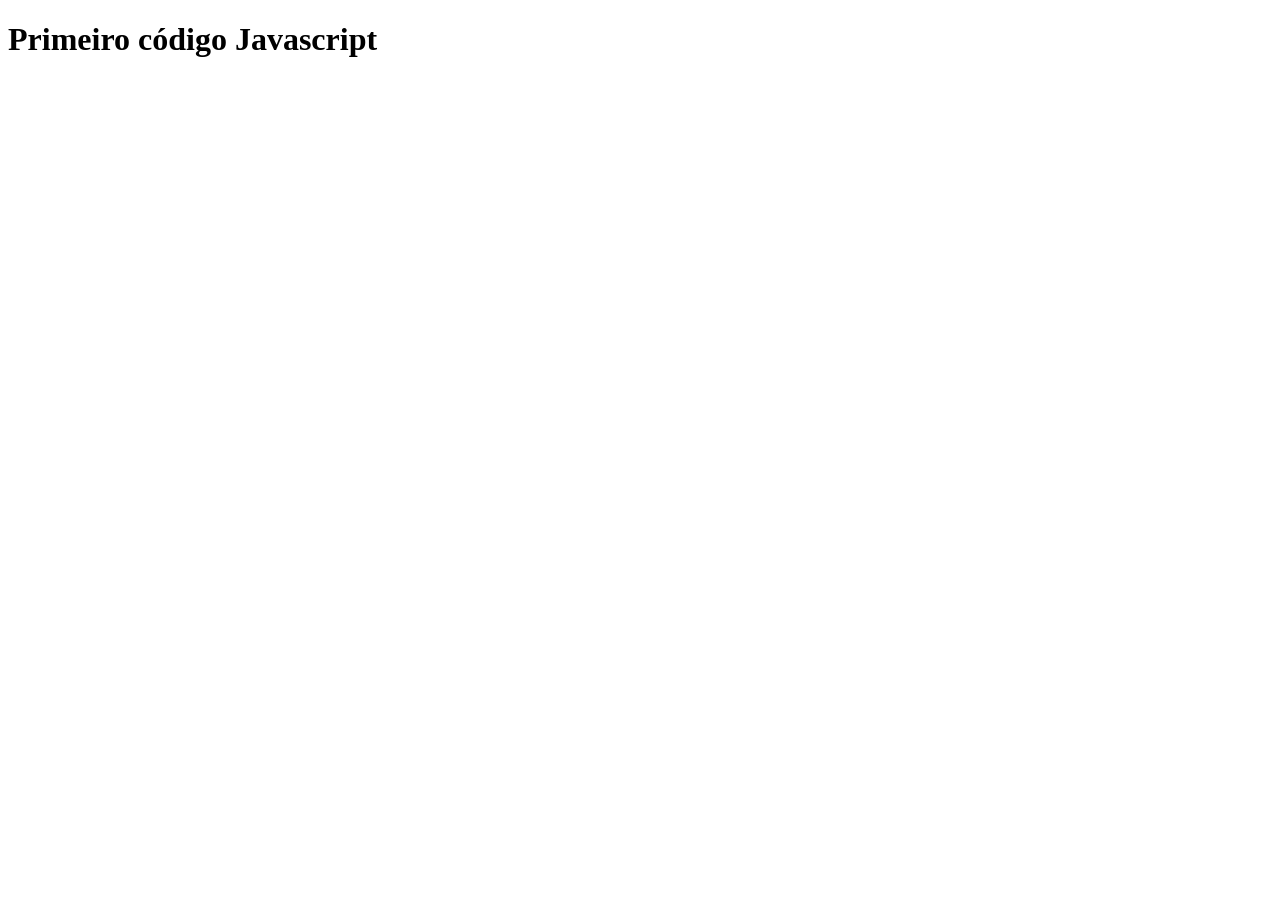
<file: #1/index.html>
<!DOCTYPE html>
<html lang="pt-br">
<head>
    <meta charset="UTF-8">
    <meta http-equiv="X-UA-Compatible" content="IE=edge">
    <meta name="viewport" content="width=device-width, initial-scale=1.0">
    <title>Primeira aula JS</title>
</head>
<body>
    <h1> Primeiro código Javascript</h1>


    <script type="text/javascript" src="index.js"></script>
</body>
</html>
</file>
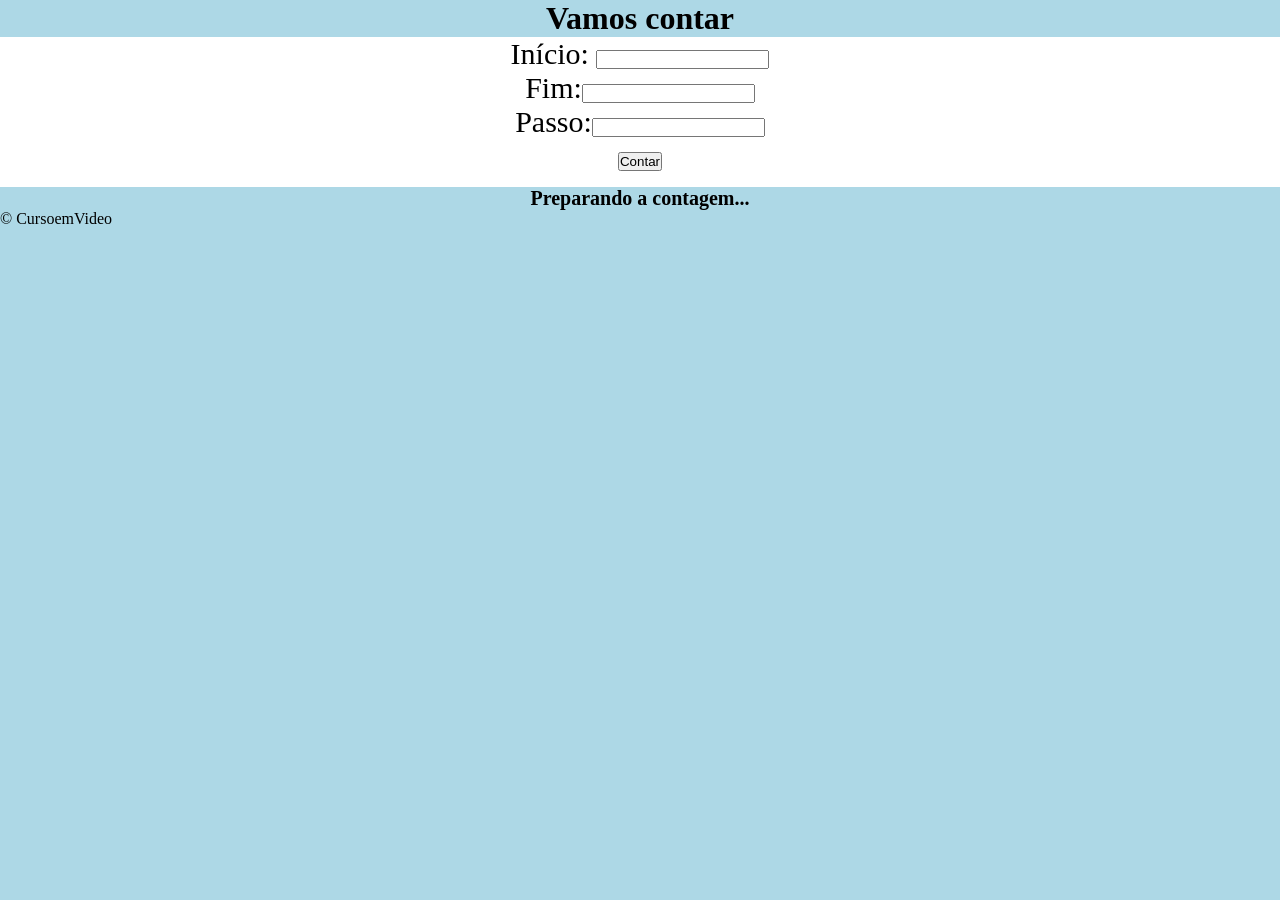
<file: exercicio 10 - guanabara/index.html>
<!DOCTYPE html>
<html lang="pt-br">
<head>
    <meta charset="UTF-8">
    <meta http-equiv="X-UA-Compatible" content="IE=edge">
    <meta name="viewport" content="width=device-width, initial-scale=1.0">
    <link rel="stylesheet" href="index.css">
    <title>Document</title>
</head>
<body>

    <header>
        <h1>Vamos contar</h1>
    </header>

    <section>
        <div id="dados">
              <p>Início: <input  type="number" name="" id="txti"></p>
              <p>Fim:<input type="number" name="" id="txtf"></p>
              <p>Passo:<input type="number" name="" id="txtp"></p>
              <button onclick="contar()">Contar</button>
        </div> 
        <div id="resultado">
            Preparando a contagem...
        </div>
    </section>
<footer>
    <p>&copy; CursoemVideo</p>
</footer>  


<script src="index.js"></script>
</body>
</html>
</file>
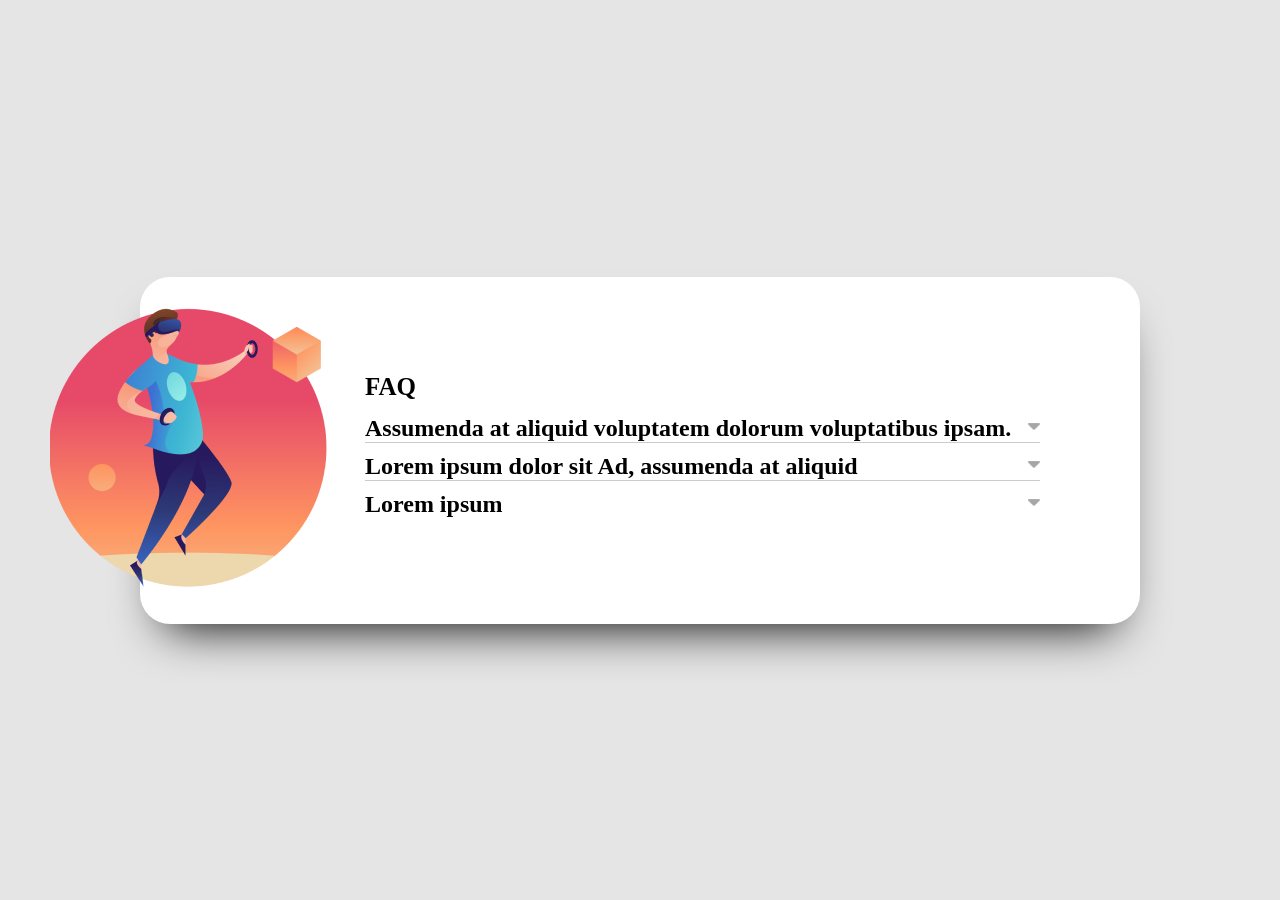
<file: exercício 10 - Devquest/index.html>
<!DOCTYPE html>
<html lang="pt-br">
<head>
    <meta charset="UTF-8">
    <meta http-equiv="X-UA-Compatible" content="IE=edge">
    <meta name="viewport" content="width=device-width, initial-scale=1.0">
    <link rel="stylesheet" href="./index.css">
    <title>ACORDEON</title>
</head>
<body>
<main>
    <section class="acordeon">
        <img src="./imagens/ilustracao.png" alt="" class="ilustracao">

    <div class="conteudo">
        <h1>FAQ</h1>
        <ul class="items">
            <li class="item">
                <h2>Assumenda at aliquid voluptatem dolorum voluptatibus ipsam.</h2>
                <p class="resposta">
                    Lorem ipsum dolor sit amet consectetur 
                    adipisicing elit. Minus illum nihil voluptatum dolores, 
                    repudiandae eligendi expedita veritatis quaerat in ducimus tempora 
                    quisquam perferendis 
                    beatae porro voluptatem, aspernatur recusandae enim incidunt.
                </p>
            </li>

            <li class="item">
                <h2>Lorem ipsum dolor sit  Ad, assumenda at aliquid </h2>
                <p class="resposta">
                    Lorem ipsum dolor sit amet consectetur 
                    adipisicing elit. Minus illum nihil voluptatum dolores, 
                    repudiandae eligendi expedita veritatis
                </p>
            </li>

            <li class="item">
                <h2>Lorem ipsum </h2>
                <p class="resposta">
                    Lorem ipsum dolor sit amet consectetur 
                    adipisicing elit. Minus illum nihil voluptatum dolores, 
                    repudiandae eligendi expedita veritatis quaerat in ducimus tempora 
                    quisquam perferendis 
                    beatae porro voluptatem, aspernatur recusandae enim incidunt.
                </p>
            </li>


        </ul>
    </div>
</section>
</main>

    <script src="index.js"></script>
</body>
</html>
</file>
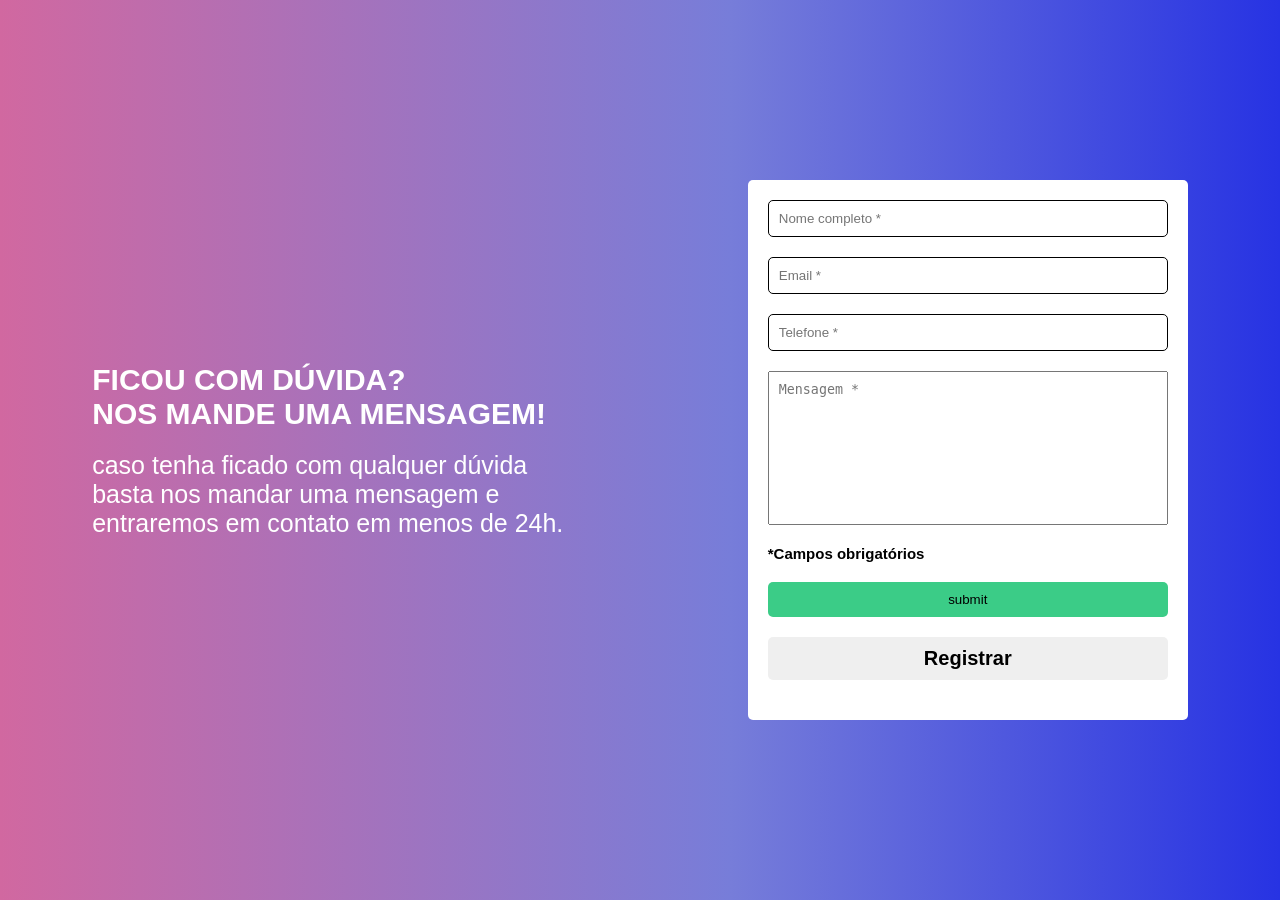
<file: Exercício 11 - Devquest - Formulário/index.html>
<!DOCTYPE html>
<html lang="pt-br">
<head>
    <meta charset="UTF-8">
    <meta http-equiv="X-UA-Compatible" content="IE=edge">
    <meta name="viewport" content="width=device-width, initial-scale=1.0">
    <link rel="stylesheet" href="./style.css">
    <title>Formulário</title>
</head>
<body>
    <main>

     <div class="texto-do-lado">
       <h3>FICOU COM DÚVIDA? <br> NOS MANDE UMA MENSAGEM!</h3>
       <p>caso tenha ficado com qualquer dúvida <br> basta nos mandar uma mensagem e <br> entraremos em contato em menos de 24h.</p>
     </div>

     <form id="form" action="">
        <input class="bordainput"  type="text" name="nome" id="nome" placeholder="Nome completo *">
        <div class="errado">Campo obrigatório *</div>
        <input class="bordainput" type="email" name="email" id="email" placeholder="Email *">
        <div class="errado">Campo obrigatório *</div>
        <input class="bordainput" type="number" name="numero" id="numero" placeholder="Telefone *">
        <div class="errado">Campo obrigatório *</div>
        <textarea class="bordainput" name="mensagem" id="mensagem" cols="30" rows="10" placeholder="Mensagem *"></textarea>
        <div class="errado">Campo obrigatório *</div>
        <h5>*Campos obrigatórios</h5>
        <input id="enviar" type="button" value="submit">
        <input id="estilizar"  onclick="registrar()" type="button" value="Registrar">
     </form>
    </main>
    <div class="popup">
      <h1>Registrar</h1>
      <input type="text" name="" placeholder="Digite o seu email" id="">
      <input type="password" placeholder="digite a sua senha">
      <input  id="estilizar2" onclick="fechar()" type="button" value="X">
     </div>
    <script src="./script.js"></script>
</body>
</html>
</file>
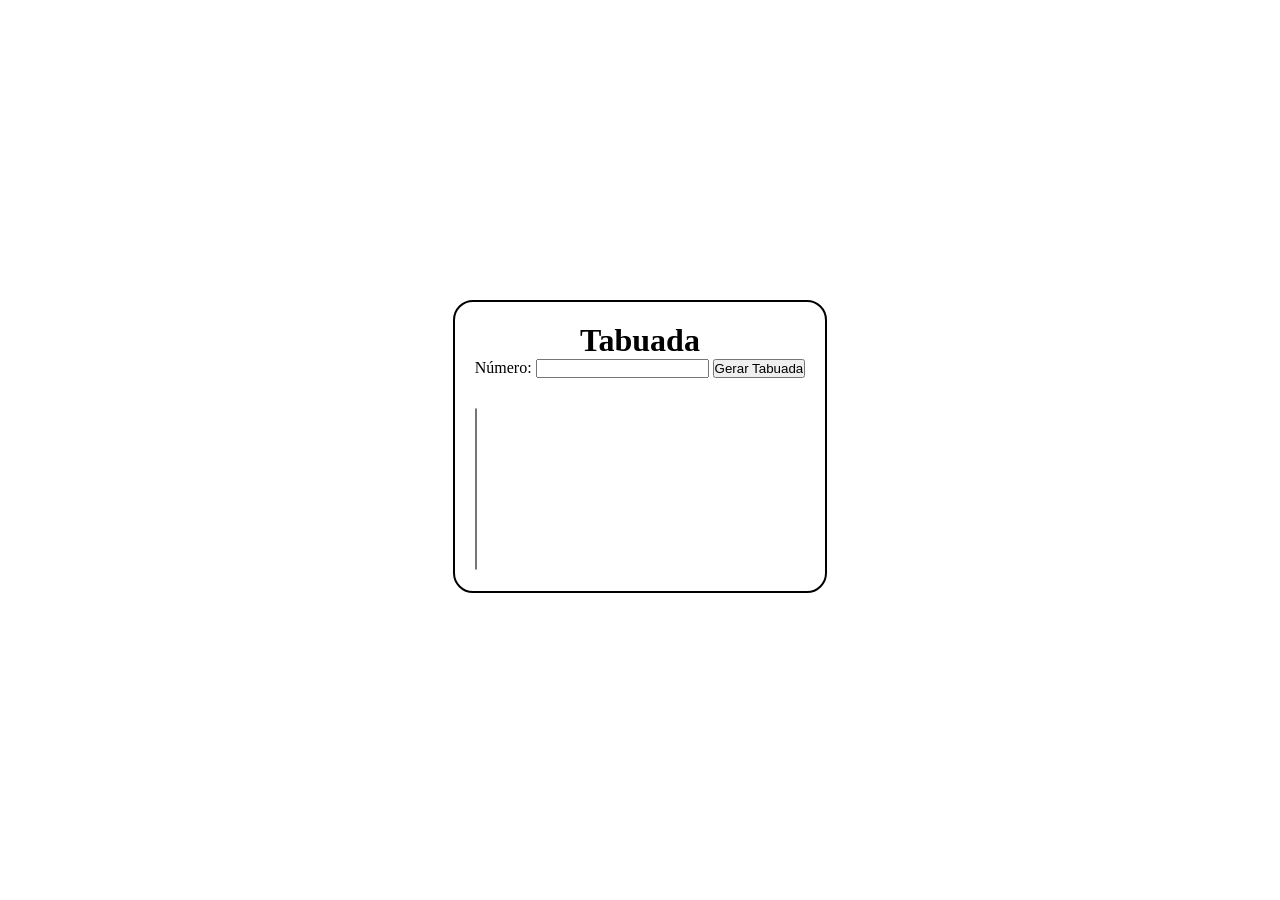
<file: exercício 11 - guanabara/index.html>
<!DOCTYPE html>
<html lang="en">
<head>
    <meta charset="UTF-8">
    <meta http-equiv="X-UA-Compatible" content="IE=edge">
    <meta name="viewport" content="width=device-width, initial-scale=1.0">
    <link rel="stylesheet" href="style.css">
    <title>Exercício guanabara tabuada</title>
</head>
<body>
<main>
    <div class="container-estilizar">
    <header>
       

       
        <h1>Tabuada</h1>
    </header>
<section>
    <div class="espacar">
        <p>Número: <input type="number" name="" id="txtn" >
        <input type="button" value="Gerar Tabuada" onclick="tabuada()"></p>
</div>
<div>
   <select name="tabuada" id="selltab" size="10"></select>
</div>
</section>
<script src="index.js"></script>

</div>
</main>

</body>
</html>
</file>
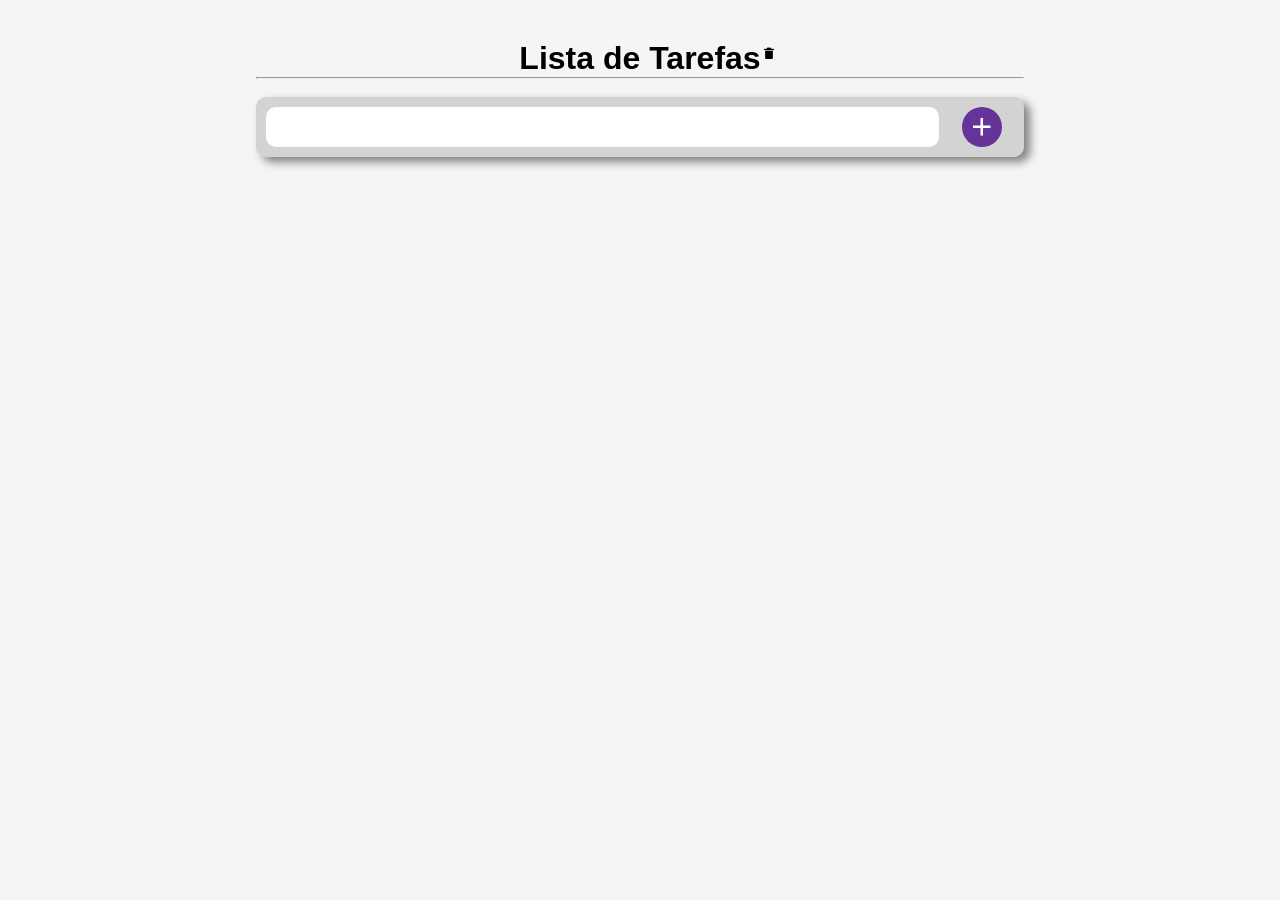
<file: exercício 12 - Lista de tarefas/index.html>
<!DOCTYPE html>
<html lang="pt-br">
<head>
    <meta charset="UTF-8">
    <meta http-equiv="X-UA-Compatible" content="IE=edge">
    <meta name="viewport" content="width=device-width, initial-scale=1.0">
    <link href='https://unpkg.com/boxicons@2.1.4/css/boxicons.min.css' rel='stylesheet'>
    <link rel="stylesheet" href="./sttyle.css">
    <title>Lista de Tarefas Javascript</title>
</head>
<body>

    <div class="to-do">
        <div class="header">
            <p>Lista de Tarefas</p>
            <button><i class="bx bxs-trash-alt"></i></button>
        </div>
        <hr>
        <br>
        <div class="divInsert">
            <input class="textInsert" type="text">
            <button><i class="bx bx-plus"></i></button>
        </div>
        <ul></ul>
    </div>
    <script src="./script.js"></script>
</body>
</html>
</file>
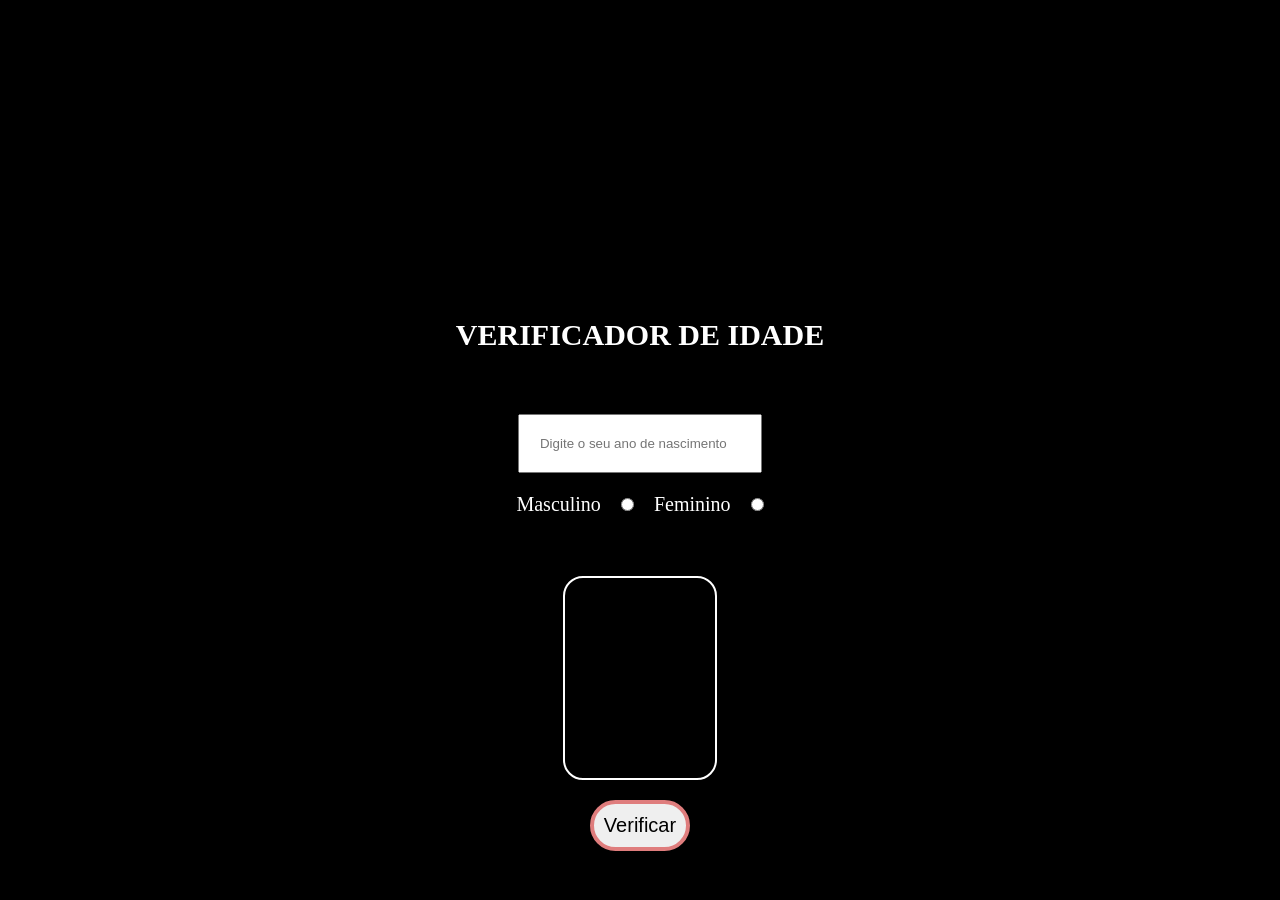
<file: Exercício 13 - Guanabara/index.html>
<!DOCTYPE html>
<html lang="pt-br">
<head>
    <meta charset="UTF-8">
    <meta http-equiv="X-UA-Compatible" content="IE=edge">
    <meta name="viewport" content="width=device-width, initial-scale=1.0">
    <link rel="stylesheet" href="./index.css">
    <title>ano de nascimento</title>
</head>
<body>

    <section>
        <h1>VERIFICADOR DE IDADE</h1>
        <div class="container-section">
            <div class="texto">
                <input  required type="text" minlength="4" maxlength="4" name="ano" id="#ano" placeholder="Digite o seu ano de nascimento">
              
                <form>
                    Masculino  <input type="radio" onclick="Mbutton()" name="opcao" VALUE="opmm" id="opm">
                    Feminino <input type="radio" onclick="Fbutton()" name="opcao" VALUE="opff"> 
                    </form>
                    <div class="idade"></div>
                    <div class="foto"></div>
                <button onclick="resultado()">Verificar</button>
            </div>
        </div>
    </section>


    <script src="index.js"></script>
</body>
</html>
</file>
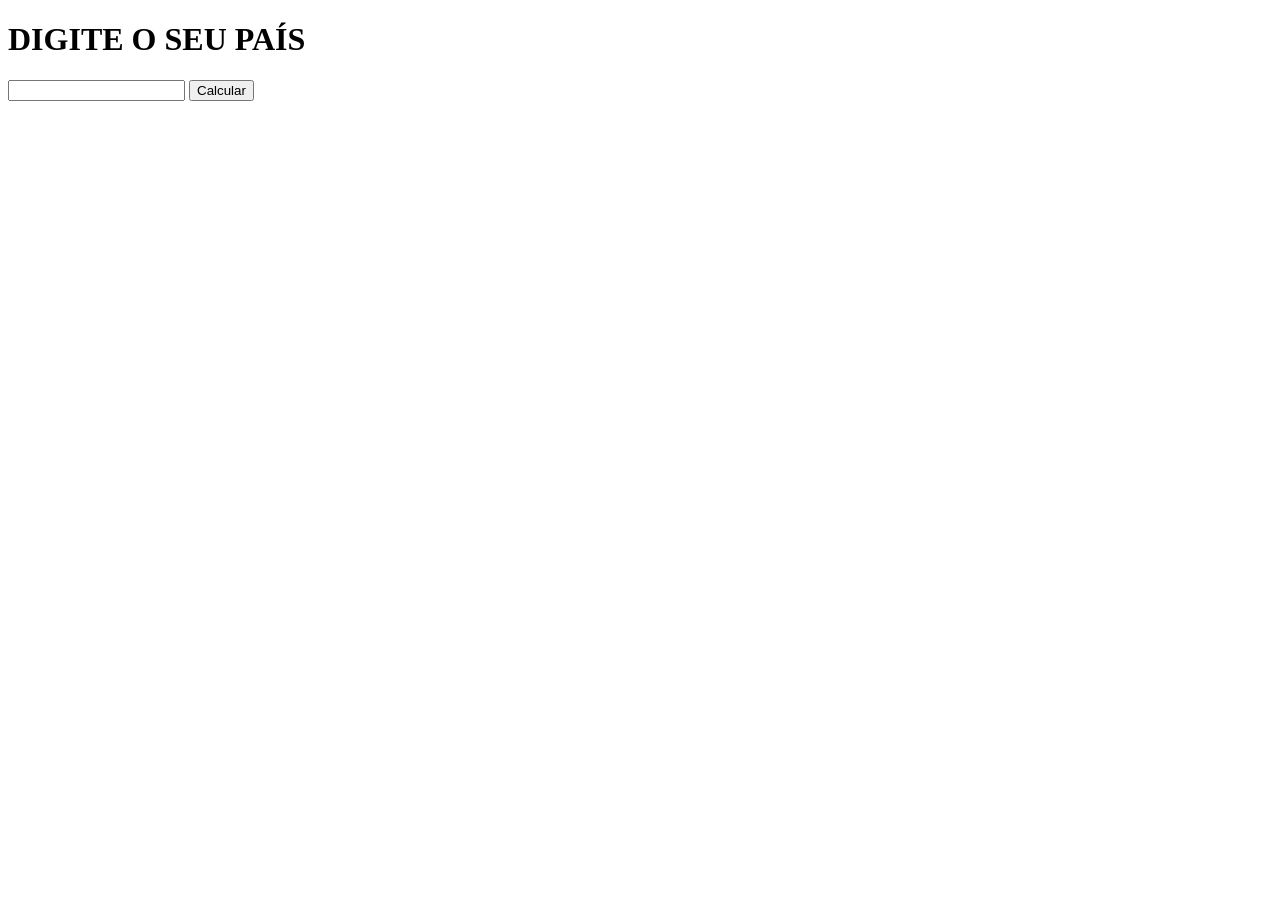
<file: Exercício 14 - Guanabara/index.html>
<!DOCTYPE html>
<html lang="pt-br">
<head>
    <meta charset="UTF-8">
    <meta http-equiv="X-UA-Compatible" content="IE=edge">
    <meta name="viewport" content="width=device-width, initial-scale=1.0">
    <title>Document</title>
</head>
<body>

     <div>
        <h1>DIGITE O SEU PAÍS</h1>
         <input type="txt" id="txtn1">
         <input type="button" value="Calcular" onclick="calcular()">

     </div>
       <div id="res"></div>
     <script>
       
        function calcular(){
            var pais = document.querySelector('input#txtn1')
            var valor = txtn1.value

        if (valor == 'Brasil'){
                   document.getElementById('#res')
                   res.innerHTML = `<p>Morando em <strong> ${valor} </strong> você é Brasileiro</p>`
        }else{
                    document.querySelector('div#res')
                    res.innerHTML = `<p>Morando em <strong> ${valor} </strong> você é Estrangeiro</p>`
        }
    }

     </script>
</body>
</html>
</file>
<file: exercicio 10 - guanabara/index.css>
*{
    padding: 0;
    margin: 0;
    list-style:  none;
    text-decoration: none;
}
body {
    background-color: lightblue;
}

header {
    text-align: center;
}

section {
    width: 100%;
    height: 100%;
    justify-content: center;
    align-items: center;
    margin: 0 auto;
    text-align: center;
}

#dados {
    background-color: white;
height: 150px;
font-size: 30px;
}
#resultado {
    font-size: 20px;
    color: bla;
    font-weight: bold;
    
}
</file>
<file: exercício 10 - Devquest/index.css>
* {
    margin: 0;
    padding: 0;
    text-decoration: none;
    list-style: none;
    box-sizing: border-box;
}


html {
    background-color: #e5e5e5;
}

main {
    display: flex;
    align-items: center;
    justify-content: center;
    min-height: 100vh;
}

.acordeon {
    width: 1000px;
    min-height: 347px;
    box-shadow: 0 27px 49px -25px black;
    background-color: #fff;
    display: flex;
    align-items: center;
    border-radius: 30px;
    position: relative;
}

.acordeon .ilustracao {
    position: absolute;
    left: -90px;
}

.acordeon .conteudo {
    width: 90%;
    padding-left: 225px;
}

.acordeon .conteudo h1 {
    font-size: 25px;
    font-weight: 700;
    margin-bottom: 14px;
}

.acordeon .items .item {
    cursor: pointer;
    background-image:url(./imagens/icone-seta-fechada.png);
    background-position:top 8px right 0 ;
    background-size:12px;
    border-bottom: 1px solid #ccc;
    margin: 10px 0;
    background-repeat: no-repeat;
}
.acordeon .items .item:last-child {
    border-bottom: none;
}

.acordeon .items .item .pergunta {
    padding-bottom: 15px;
    transition: 0.2s ease;
    font-size: 17px;
    width: 90%;
    font-weight: 500;
}

.item .pergunta:hover {
    color: orange;
}

.resposta {
    display: none;
    padding-bottom: 15px;
    font-size: 15px;
    font-weight: 300 ;
}


/* ESTILO DE ITEM DE ACORDEON ATIVO */ 

.acordeon .items .item.ativo h2 {
font-weight: 7000;
font-size: 17px;
}

.acordeon .items .item.ativo .resposta {
    display: block;
}

.acordeon .items .item.ativo {
    background-image: url(./imagens/icone-seta-aberta.png);
}
</file>
<file: Exercício 11 - Devquest - Formulário/style.css>
* {
    margin: 0;
    padding: 0;
    text-decoration: none;
    list-style: none;
}

html {
    font-family: Verdana, Geneva, Tahoma, sans-serif;
}


input[type=number]::-webkit-inner-spin-button { 
    -webkit-appearance: none;
    
}
input[type=number] { 
   -moz-appearance: textfield;
   appearance: textfield;

}

main {
    display: flex;
    justify-content: space-around;
    min-height: 100vh;
    align-items: center;
}
body {
    background-color:rgb(209,104,160);
    background: linear-gradient(90deg, rgba(209,104,160,1) 0%, rgba(119,125,217,1) 57%, rgba(39,51,227,1) 100%);;
}


form {
background-color: white;
height: 500px;
width: 400px;
display: flex;
flex-direction: column;
padding: 20px;
border-radius: 5px;
}


input {
    border: 1px solid black;
    border-radius: 5px;
    margin-bottom: 20px;
    padding: 10px;
}

.texto-do-lado h3{
    font-weight: bold;
    font-size: 30px;
    color: white;
    margin-bottom: 20px;
}

.texto-do-lado p {
    font-weight: 300;
    font-size: 25px;
    color: white;
}

form h5 {
    margin-top: 20px;
    margin-bottom: 20px;
    font-weight: bold;
    font-size: 15px;
}

#enviar {
    cursor: pointer;
    background-color: #3BCC87;
    transition: 0.3s;
    border: none;
    border-radius: 5px;
    margin-bottom: 20px;
    padding: 10px;
}

#enviar:hover {
    background-color: #3bcc86c4;
}

#mensagem {
    padding: 10px;
    resize: none;
}


.errado {
    display: none;
}

.errado.ativo {
display: block;
font-size: 10px;
color: red;
margin-bottom: 10px;
}

.bordainput.ativo {
    border: 2px solid red;
}

.bordainput.passou {
    border: 2px solid green;
}

.popup {
    background-color: white;
    border-radius: 20px;
    width: 500px;
    height: 500px;
    text-align: center;
    position: absolute;
    top: 0;
    right: 500px;
    display: none;
}


#estilizar {
    font-size: 20px;
    font-weight: bold;
    cursor: pointer;
    border: none;
}

#estilizar2 {
    position: absolute;
    top:0px;
    right: 0px;
}
</file>
<file: exercício 11 - guanabara/style.css>
* {
    padding: 0;
    margin: 0;
    text-decoration: none;
    list-style: none;
}

main {
    display: flex;
    align-items: center;
    flex-direction: column;
    gap: 20px;
    justify-content: center;
    margin-top: 300px;

    width: 100%;
    height: 100%;
}

.container-estilizar {
    border: 2px solid black;
    border-radius: 20px;
    padding: 20px;
    
}

header {
    text-align: center;
    
}

.espacar {
    margin-bottom: 30px;
}
</file>
<file: exercício 12 - Lista de tarefas/sttyle.css>
* {
    padding: 0;
    margin: 0;
    text-decoration: none;
    list-style: none;
    box-sizing: border-box;
    font-family:'Lucida Sans', 'Lucida Sans Regular', 'Lucida Grande', 'Lucida Sans Unicode', Geneva, Verdana, sans-serif;
}

body {
    display: flex;
    justify-content: center;
    background-color: whitesmoke;
}

p {
    display: flex;
    justify-content: center;
    font-size: xx-large;
    font-weight: bold;
}

ul {
    display: flex;
    flex-direction: column-reverse;
    margin-bottom: 20px;
}

.header button {
    position: absolute;
    right: 35%;
    margin-top: -30px;
}
.header {
    font-size: 22px;
} 

.to-do {
    margin-top: 40px;
    width: 60%;
}

.textInsert {
    border: none;
    padding: 10px;
    border-radius: 10px;
    outline: none;
    width: 90%;
}

.divInsert {
    padding: 10px;
    background-color: lightgray;
    border-radius: 10px;
    display: flex;
    box-shadow: 6px 5px 10px 0px gray;
}

button {
    width: 10%;
    background: transparent;
    border: none;
    cursor: pointer;
    outline: none;
}

.bx-plus {
    font-size: 30px;
    margin-left: 10px;
    background-color: rebeccapurple;
    border-radius: 50%;
    padding: 5px;
    color: white;
}

.divLi span {
    width: 80%;
    color: dimgray;
}

.divLi input {
    width: 10%;
    outline: none;
    accent-color: currentcolor;
}

.divLi i {
    font-size: 22px;
    color: brown;
}

li {
    list-style-type: none;
}

.line-trough {
    text-decoration: line-through;
}


@media (max-width: 775px) {
    input {
        width: 70%;
    }

    .divInsert button {
        width: 30%;
    }
    
    i {
        font-size: 30px;
        padding: 0px;
    }

    p {
        font-size: x-large;
    }
}
</file>
<file: Exercício 13 - Guanabara/index.css>
* {
    padding: 0;
    margin: 0;
    text-decoration: none;
    list-style: none;
}

body {
    background-color: black;
}
section {
    text-align: center;
    justify-content: center;
    display: flex;
    flex-direction: column;
    align-items: center;
    width:100%;
    margin: 0 auto;
    height: 300px;
    margin-top: 400px;
    gap: 30px;
    background-color: black;
    color: white;
    font-size: 20px;
}

 section h1 {
    font-size: 30px;
    color: white;
    text-align: center;
    margin-bottom: 100px;
}

input[type=text] {
    color: black;
    padding: 20px;
    width: 200px;
  }

  input[type=radio] {
    cursor: pointer;
  }

.texto {
    display: flex;
    gap: 20px;
    flex-direction: column;
    align-items: center;
}


.container-section {
    display: flex;
    width: 100%;
    height: 100%;
    justify-content: center;
    align-items: center;
}

form {
    display: flex;
    gap: 20px;
}

.idade {
    font-size: 20px;
    width: 100%;
    color: black;
}

button {
    border: 2px solid black;
    font-size: 20px;
    padding: 10px;
    cursor: pointer;
    border-radius: 50px;
    transition: 0.3s;
    border:4px solid rgb(223, 125, 125);

}
button:hover {
    border:4px solid rgb(239, 95, 95);
    background-color:black ;
    color: white;
}

.idade {
    color: white;
    height: 20px;
}

.foto {
    width: 150px;
    height: 200px;
    border: 2px solid white;
    border-radius: 20px;
}

.foto img {
    border-radius: 20px;
}
</file>
